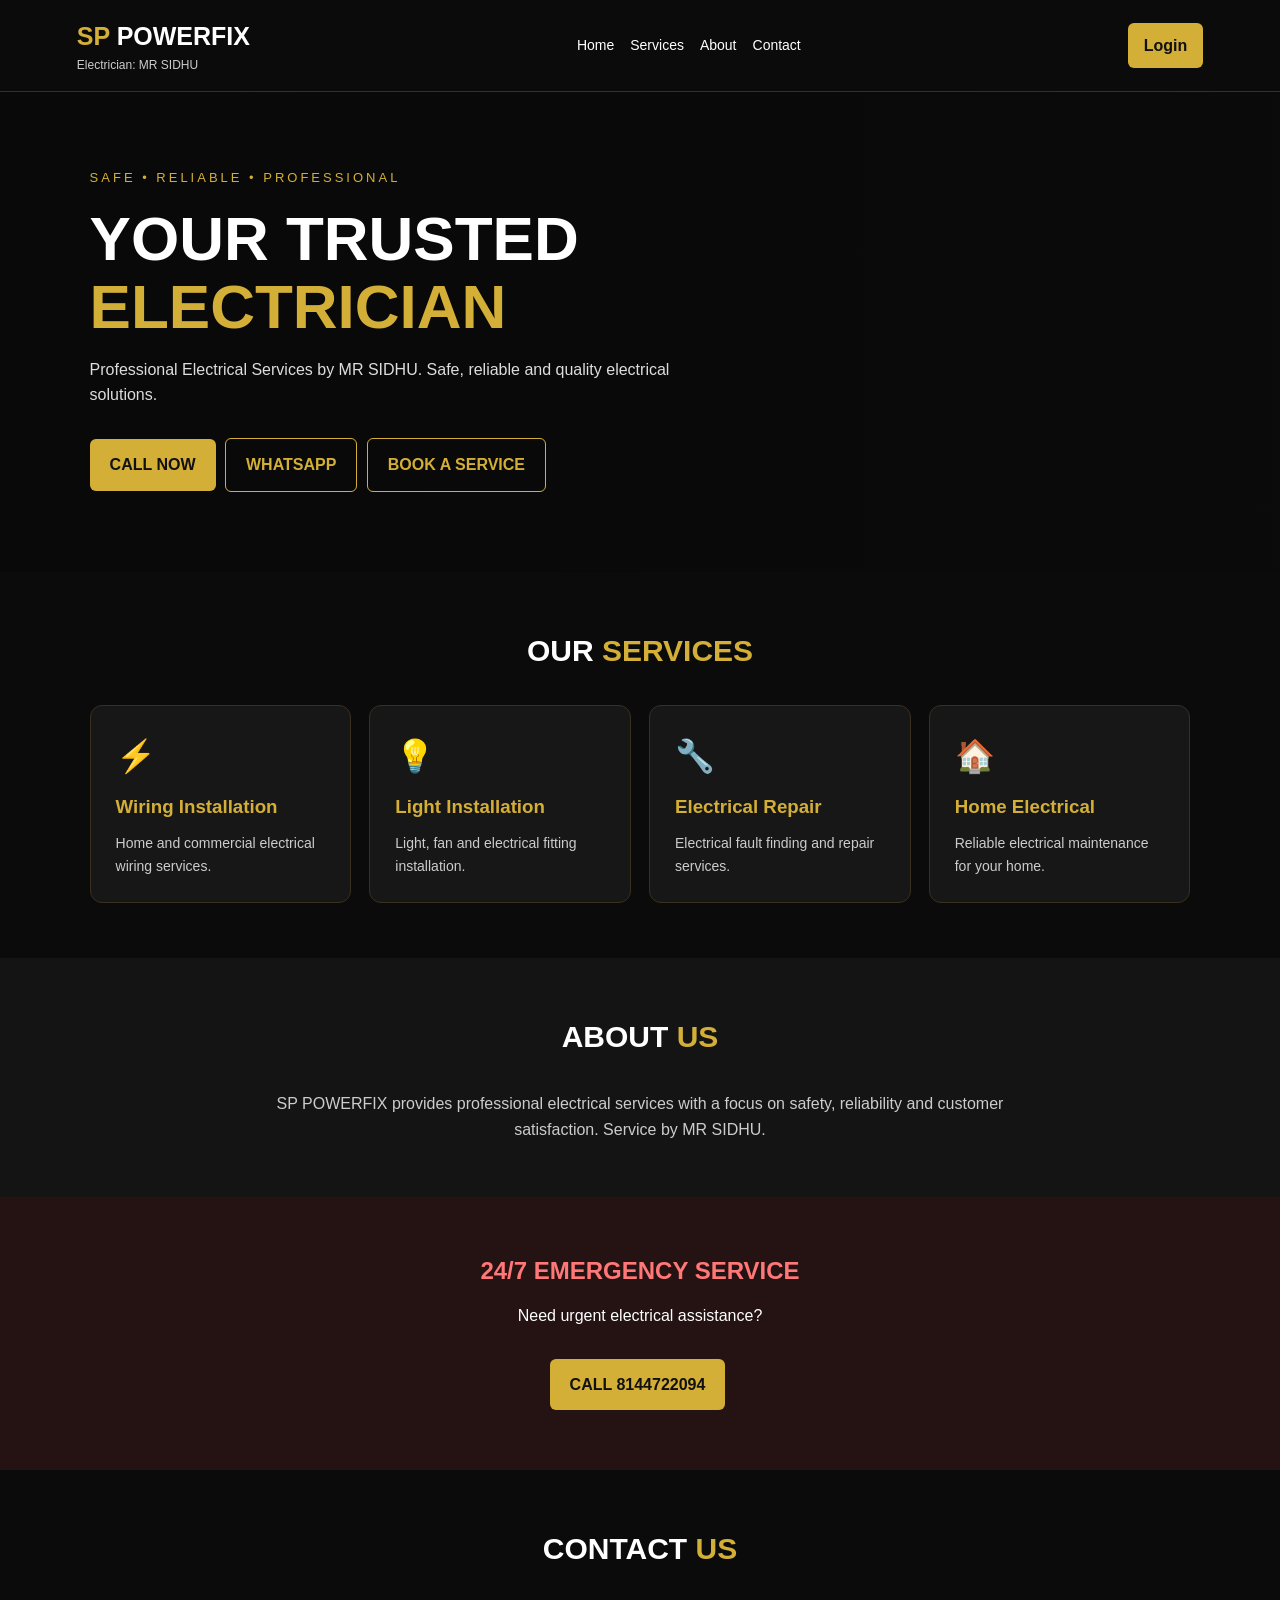
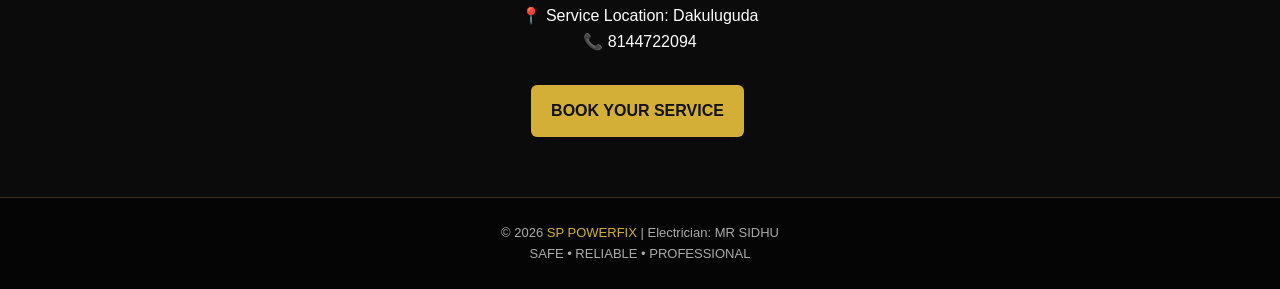
<file: index.html>
<!DOCTYPE html>
<html lang="en">
<head>
<meta charset="UTF-8">
<meta name="viewport" content="width=device-width, initial-scale=1.0">
<title>SP POWERFIX | MR SIDHU</title>
<style>
:root {
  --gold:#d4af37;
  --black:#0b0b0b;
  --card:#171717;
  --white:#fff;
}
* {box-sizing:border-box;margin:0;padding:0}
body {
  background:var(--black);
  color:var(--white);
  font-family:Arial,sans-serif;
  line-height:1.6;
}
header {
  padding:16px 6%;
  display:flex;
  align-items:center;
  justify-content:space-between;
  border-bottom:1px solid #383020;
  flex-wrap:wrap;
  gap:12px;
}
.logo {color:var(--gold);font-size:25px;font-weight:bold}
.logo span {color:white}
.electrician {font-size:12px;color:#ccc}
nav {display:flex;gap:16px;flex-wrap:wrap}
nav a {color:white;text-decoration:none;font-size:14px}
nav a:hover {color:var(--gold)}
.login {
  background:var(--gold);
  color:#111;
  padding:10px 16px;
  border-radius:6px;
  text-decoration:none;
  font-weight:bold;
}
.hero {
  min-height:480px;
  padding:65px 7%;
  display:flex;
  align-items:center;
  background:
  linear-gradient(90deg,#090909 15%,rgba(9,9,9,.75) 65%,rgba(9,9,9,.4)),
  url("https://images.unsplash.com/photo-1621905251189-08b45d6a269e?w=1400")
  center/cover;
}
.hero-content {max-width:600px}
.tag {color:var(--gold);letter-spacing:3px;font-size:13px}
h1 {font-size:clamp(36px,7vw,62px);line-height:1.1;margin:16px 0}
h1 span {color:var(--gold)}
.hero p {color:#ddd;margin-bottom:25px}
.btn {
  display:inline-block;
  padding:13px 20px;
  border-radius:6px;
  text-decoration:none;
  font-weight:bold;
  margin:5px 5px 5px 0;
}
.gold {background:var(--gold);color:#111}
.outline {border:1px solid var(--gold);color:var(--gold)}
section {padding:55px 7%}
.section-title {
  text-align:center;
  font-size:30px;
  margin-bottom:30px;
}
.section-title span {color:var(--gold)}
.cards {
  display:grid;
  grid-template-columns:repeat(auto-fit,minmax(210px,1fr));
  gap:18px;
}
.card {
  background:var(--card);
  padding:25px;
  border:1px solid #393020;
  border-radius:12px;
}
.card h3 {color:var(--gold);margin:10px 0}
.card p {color:#ccc;font-size:14px}
.symbol {font-size:32px}
.about {background:#141414}
.about p {max-width:750px;margin:auto;text-align:center;color:#ccc}
.emergency {
  text-align:center;
  background:#251313;
}
.emergency h2 {color:#ff7777;margin-bottom:12px}
.contact {text-align:center}
footer {
  text-align:center;
  padding:25px;
  background:#050505;
  color:#aaa;
  border-top:1px solid #393020;
  font-size:13px;
}
footer span {color:var(--gold)}
@media(max-width:600px) {
  header {justify-content:center;text-align:center}
  nav {justify-content:center}
  .hero {min-height:440px;padding:45px 6%}
}
</style>
</head>
<body>

<header>
  <div>
    <div class="logo">SP <span>POWERFIX</span></div>
    <div class="electrician">Electrician: MR SIDHU</div>
  </div>
  <nav>
    <a href="#home">Home</a>
    <a href="#services">Services</a>
    <a href="#about">About</a>
    <a href="#contact">Contact</a>
  </nav>
  <a class="login" href="login.html">Login</a>
</header>

<main>
<section class="hero" id="home">
  <div class="hero-content">
    <div class="tag">SAFE • RELIABLE • PROFESSIONAL</div>
    <h1>YOUR TRUSTED<br><span>ELECTRICIAN</span></h1>
    <p>Professional Electrical Services by MR SIDHU.
       Safe, reliable and quality electrical solutions.</p>
    <a class="btn gold" href="tel:8144722094">CALL NOW</a>
    <a class="btn outline"
       href="https://wa.me/918144722094?text=Hello%20SP%20POWERFIX%2C%20I%20need%20an%20electrician.">
       WHATSAPP
    </a>
    <a class="btn outline" href="login.html">BOOK A SERVICE</a>
  </div>
</section>

<section id="services">
  <h2 class="section-title">OUR <span>SERVICES</span></h2>
  <div class="cards">
    <div class="card">
      <div class="symbol">⚡</div>
      <h3>Wiring Installation</h3>
      <p>Home and commercial electrical wiring services.</p>
    </div>
    <div class="card">
      <div class="symbol">💡</div>
      <h3>Light Installation</h3>
      <p>Light, fan and electrical fitting installation.</p>
    </div>
    <div class="card">
      <div class="symbol">🔧</div>
      <h3>Electrical Repair</h3>
      <p>Electrical fault finding and repair services.</p>
    </div>
    <div class="card">
      <div class="symbol">🏠</div>
      <h3>Home Electrical</h3>
      <p>Reliable electrical maintenance for your home.</p>
    </div>
  </div>
</section>

<section class="about" id="about">
  <h2 class="section-title">ABOUT <span>US</span></h2>
  <p>
    SP POWERFIX provides professional electrical services
    with a focus on safety, reliability and customer satisfaction.
    Service by MR SIDHU.
  </p>
</section>

<section class="emergency">
  <h2>24/7 EMERGENCY SERVICE</h2>
  <p>Need urgent electrical assistance?</p>
  <br>
  <a class="btn gold" href="tel:8144722094">CALL 8144722094</a>
</section>

<section class="contact" id="contact">
  <h2 class="section-title">CONTACT <span>US</span></h2>
  <p>📍 Service Location: Dakuluguda</p>
  <p>📞 8144722094</p>
  <br>
  <a class="btn gold" href="login.html">BOOK YOUR SERVICE</a>
</section>
</main>

<footer>
  © 2026 <span>SP POWERFIX</span> | Electrician: MR SIDHU
  <br>SAFE • RELIABLE • PROFESSIONAL
</footer>

</body>
                             </html>
</file>
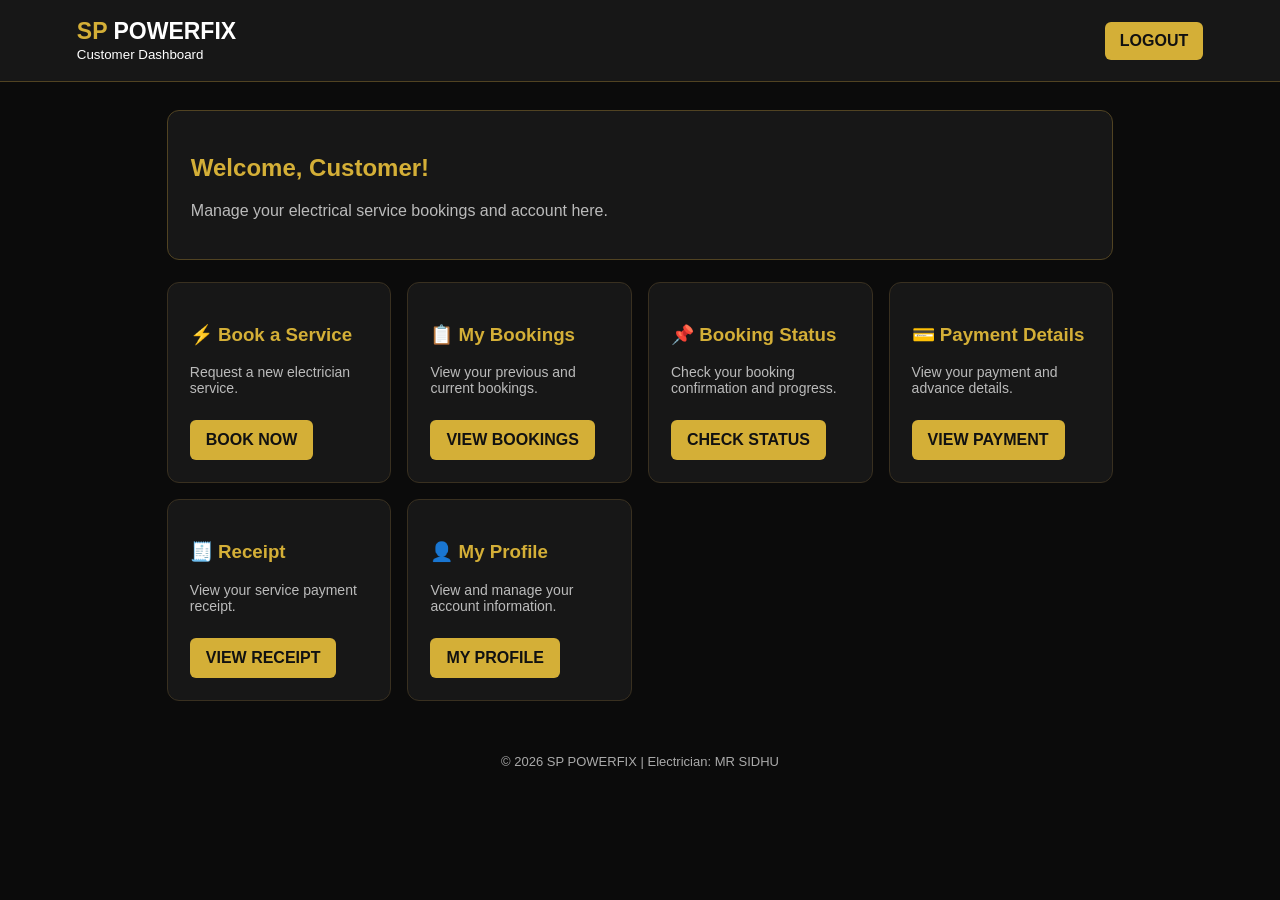
<file: customer-dashboard.html>
<!DOCTYPE html>
<html lang="en">
<head>
<meta charset="UTF-8">
<meta name="viewport" content="width=device-width, initial-scale=1.0">
<title>Customer Dashboard | SP POWERFIX</title>
<style>
*{box-sizing:border-box}
body{margin:0;background:#0b0b0b;color:white;font-family:Arial,sans-serif}
header{background:#171717;padding:18px 6%;border-bottom:1px solid #514322;display:flex;justify-content:space-between;align-items:center;gap:12px;flex-wrap:wrap}
.logo{font-size:23px;font-weight:bold;color:#d4af37}
.logo span{color:white}
.logout{background:#d4af37;color:#111;padding:10px 15px;border-radius:6px;text-decoration:none;font-weight:bold}
main{padding:28px 6%;max-width:1100px;margin:auto}
h2{color:#d4af37}
.welcome{background:#171717;padding:23px;border-radius:12px;border:1px solid #514322;margin-bottom:22px}
.welcome p{color:#bbb}
.cards{display:grid;grid-template-columns:repeat(auto-fit,minmax(210px,1fr));gap:16px}
.card{background:#171717;border:1px solid #393020;border-radius:12px;padding:22px}
.card h3{color:#d4af37}
.card p{color:#bbb;font-size:14px}
.btn{display:inline-block;background:#d4af37;color:#111;text-decoration:none;padding:11px 16px;border-radius:6px;font-weight:bold;margin-top:10px}
footer{text-align:center;color:#aaa;padding:25px;font-size:13px}
</style>
</head>
<body>

<header>
  <div>
    <div class="logo">SP <span>POWERFIX</span></div>
    <small>Customer Dashboard</small>
  </div>
  <a class="logout" href="login.html">LOGOUT</a>
</header>

<main>
  <div class="welcome">
    <h2>Welcome, Customer!</h2>
    <p>Manage your electrical service bookings and account here.</p>
  </div>

  <div class="cards">
    <div class="card">
      <h3>⚡ Book a Service</h3>
      <p>Request a new electrician service.</p>
      <a class="btn" href="booking.html">BOOK NOW</a>
    </div>

    <div class="card">
      <h3>📋 My Bookings</h3>
      <p>View your previous and current bookings.</p>
      <a class="btn" href="my-bookings.html">VIEW BOOKINGS</a>
    </div>

    <div class="card">
      <h3>📌 Booking Status</h3>
      <p>Check your booking confirmation and progress.</p>
      <a class="btn" href="my-bookings.html">CHECK STATUS</a>
    </div>

    <div class="card">
      <h3>💳 Payment Details</h3>
      <p>View your payment and advance details.</p>
      <a class="btn" href="payments.html">VIEW PAYMENT</a>
    </div>

    <div class="card">
      <h3>🧾 Receipt</h3>
      <p>View your service payment receipt.</p>
      <a class="btn" href="receipt.html">VIEW RECEIPT</a>
    </div>

    <div class="card">
      <h3>👤 My Profile</h3>
      <p>View and manage your account information.</p>
      <a class="btn" href="profile.html">MY PROFILE</a>
    </div>
  </div>
</main>

<footer>
  © 2026 SP POWERFIX | Electrician: MR SIDHU
</footer>

</body>
</html>
</file>
